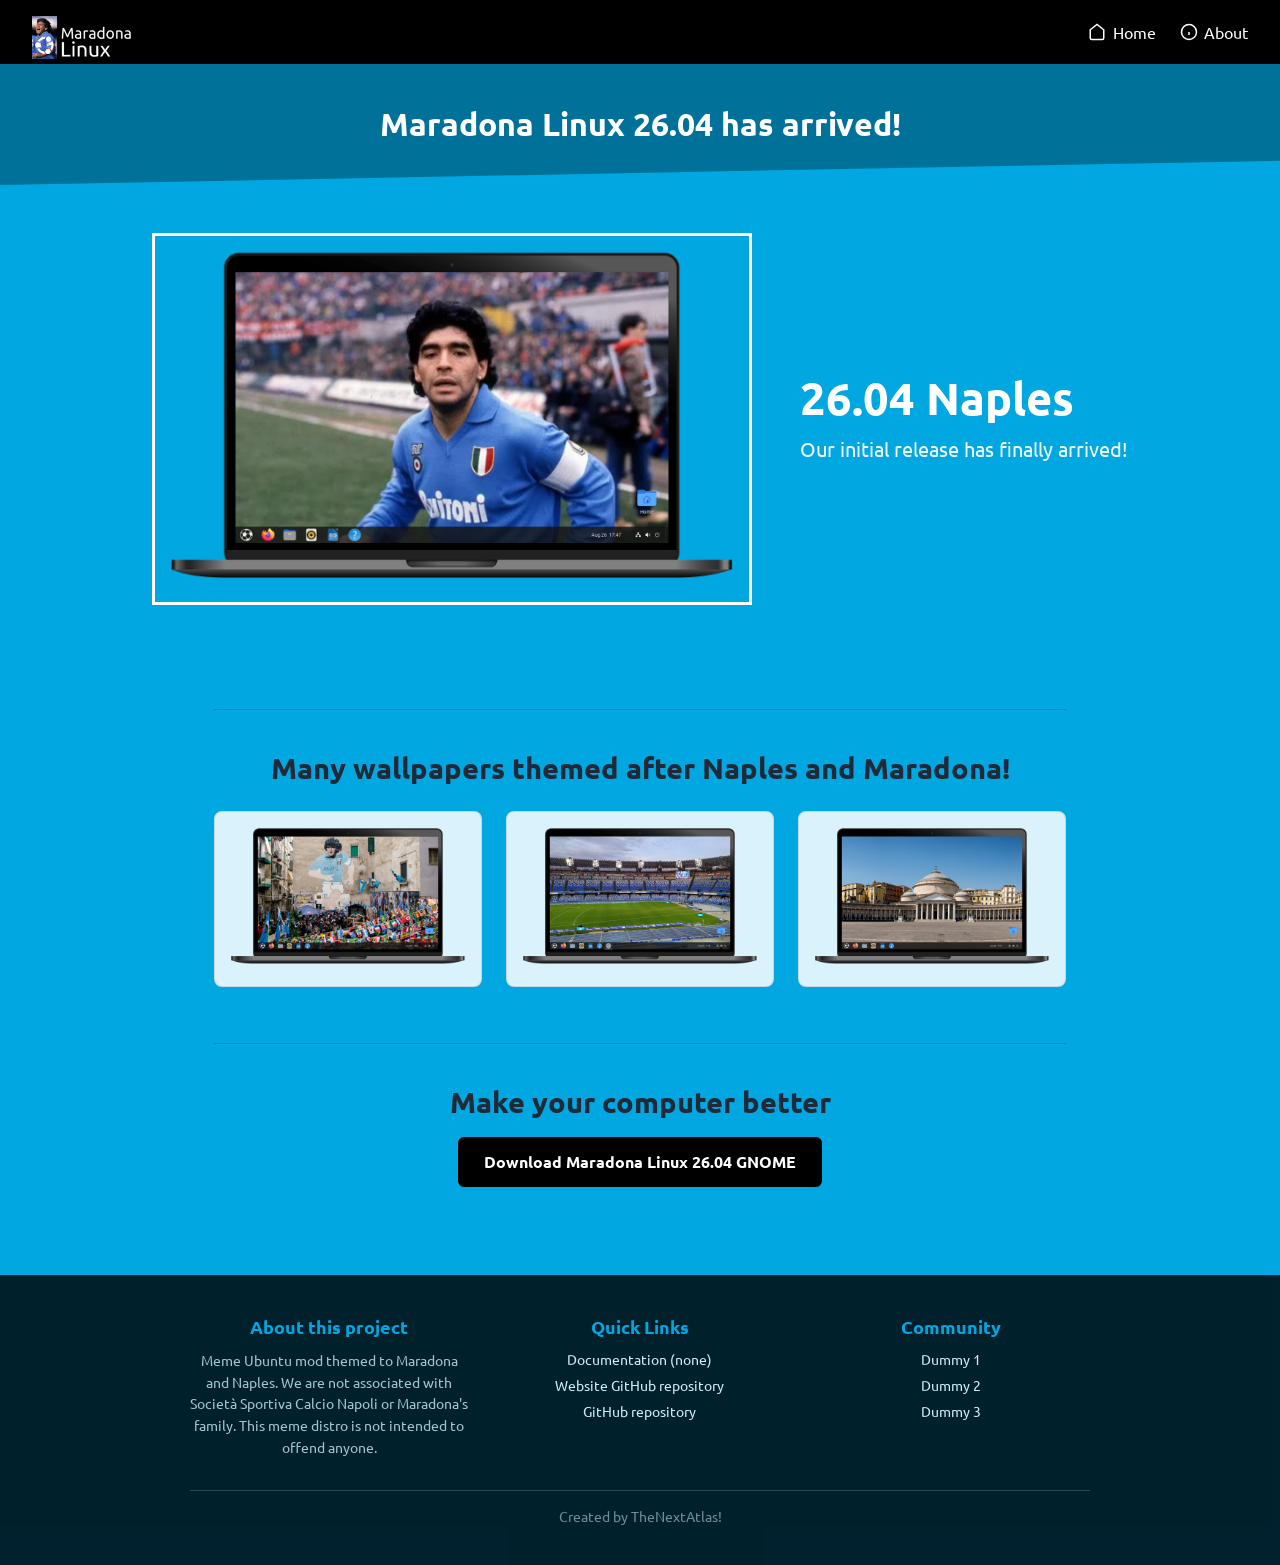
<file: index.html>
<!DOCTYPE html>
<html lang="en">
<head>
  <meta charset="UTF-8">
  <meta name="viewport" content="width=device-width, initial-scale=1.0">
  <title>Maradona Linux / Home</title>
  <link rel="stylesheet" href="css/style.css">
</head>
<body>

  <nav class="navbar">
    <a href="index.html" class="brand">
      <img src="logo.png" alt="Logo" class="brand-logo">
    </a>
    <ul class="nav-links">
      <li>
        <a href="/">
          <svg width="18" height="18" viewBox="0 0 24 24" fill="none" stroke="currentColor" stroke-width="2"><path d="M3 9l9-7 9 7v11a2 2 0 0 1-2 2H5a2 2 0 0 1-2-2z"/></svg>
          Home
        </a>
      </li>
      <li>
        <a href="about.html">
          <svg width="18" height="18" viewBox="0 0 24 24" fill="none" stroke="currentColor" stroke-width="2"><circle cx="12" cy="12" r="10"/><line x1="12" y1="16" x2="12" y2="12"/><line x1="12" y1="8" x2="12.01" y2="8"/></svg>
          About
        </a>
       </li>
        </ul>
    </nav>

  <div class="hero-banner">
    <h1>Maradona Linux 26.04 has arrived!</h1>
  </div>

  <section class="hero-intro">
    <div class="hero-intro-content">
      <div class="intro-box">
          <img src="images/home_screenshot.png" alt="Desktop Preview 1">
      </div>
      <div class="intro-text-side">
        <h2 class="intro-title">26.04 Naples</h2>
        <p class="intro-subtitle">Our initial release has finally arrived!</p>
      </div>
    </div>
  </section>

  <main class="container">
     <hr>
    <section class="section">
      <h2 class="section-title">Many wallpapers themed after Naples and Maradona!</h2>
      
      <div class="gallery-grid">
        <div class="gallery-item">
          <img src="images/home_screenshot1.png" alt="Desktop Preview 1">
        </div>
        <div class="gallery-item">
          <img src="images/home_screenshot2.png" alt="Desktop Preview 2">
        </div>
        <div class="gallery-item">
          <img src="images/home_screenshot3.png" alt="Desktop Preview 3">
        </div>
      </div>
    </section>

    <hr>

    <section class="section">
      <h2 class="section-title">Make your computer better</h2>
      
      <div class="btn-group">
        <a href="https://archive.org/details/maradonalinux-26.04" class="btn-primary">Download Maradona Linux 26.04 GNOME</a>
      </div>
    </section>
  </main>

  <footer class="site-footer">
    <div class="footer-container">
      <div class="footer-col">
        <h4>About this project</h4>
        <p>Meme Ubuntu mod themed to Maradona and Naples. We are not associated with Società Sportiva Calcio Napoli or Maradona's family. This meme distro is not intended to offend anyone.</p>
      </div>
      <div class="footer-col">
        <h4>Quick Links</h4>
        <ul>
          <li><a href="#">Documentation (none)</a></li>
          <li><a href="#">Website GitHub repository</a></li>
          <li><a href="https://github.com/maradona-linux/MaradonaLinux">GitHub repository</a></li>
        </ul>
      </div>
      <div class="footer-col">
        <h4>Community</h4>
        <ul>
          <li><a href="#">Dummy 1</a></li>
          <li><a href="#">Dummy 2</a></li>
          <li><a href="#">Dummy 3</a></li>
        </ul>
      </div>
    </div>
    <div class="footer-bottom">
      <p>Created by TheNextAtlas!</p>
    </div>
  </footer>

</body>
</html>
</file>
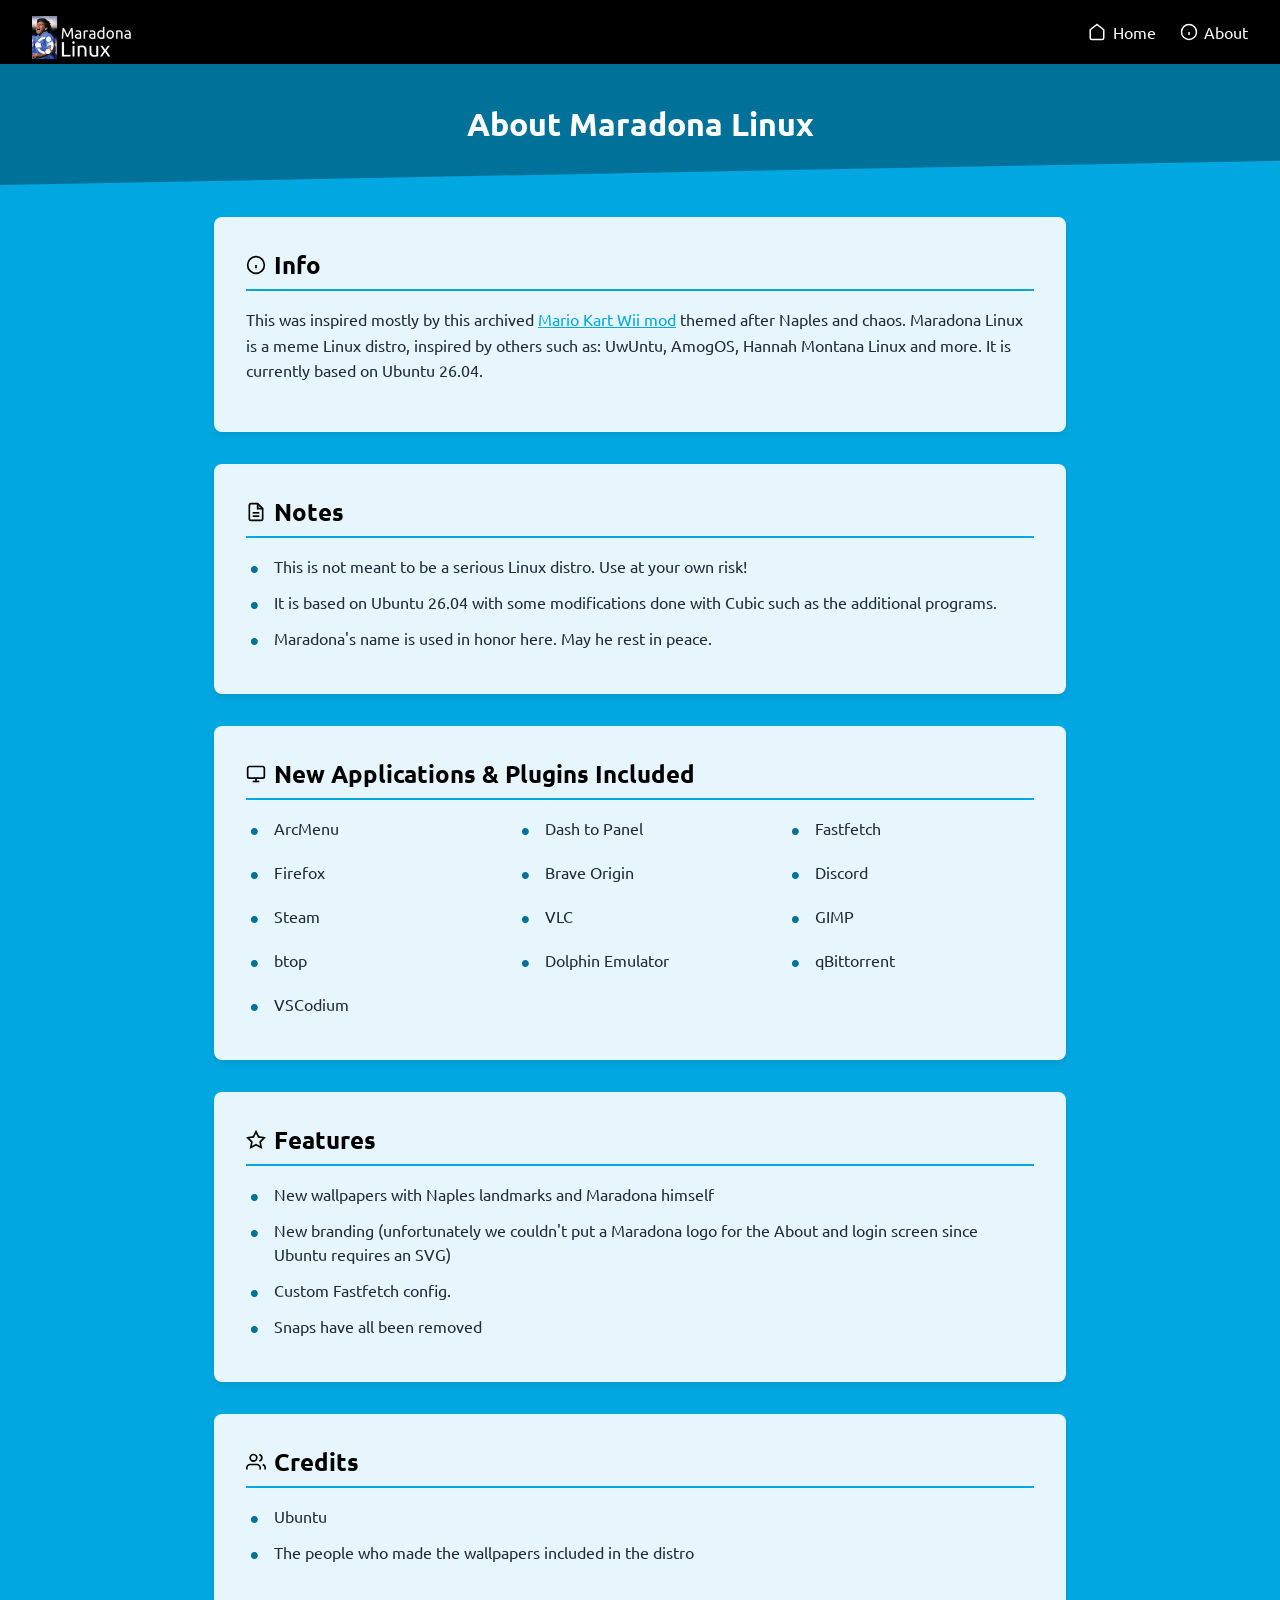
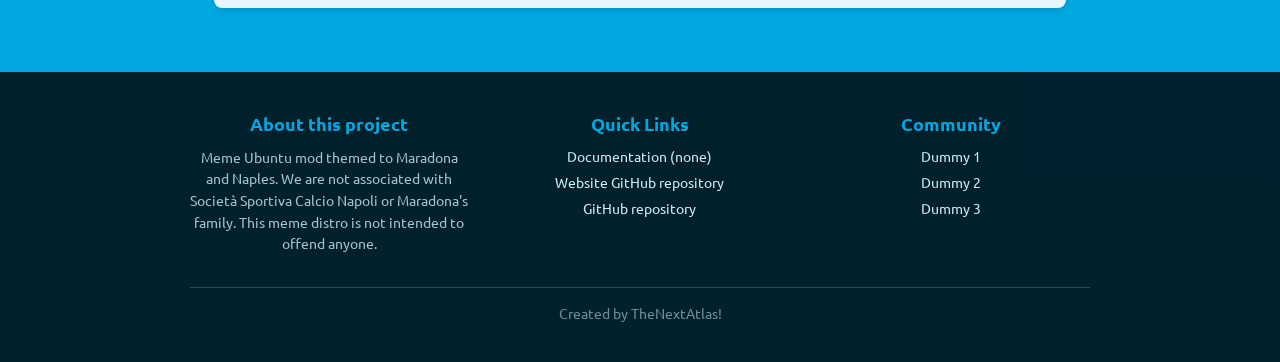
<file: about.html>
<!DOCTYPE html>
<html lang="en">
<head>
  <meta charset="UTF-8">
  <meta name="viewport" content="width=device-width, initial-scale=1.0">
  <title>Maradona Linux / About</title>
  <link rel="stylesheet" href="css/style-info.css">
</head>
<body>

  <nav class="navbar">
    <a href="index.html" class="brand">
      <img src="logo.png" alt="Logo" class="brand-logo">
    </a>
    <ul class="nav-links">
      <li>
        <a href="/">
          <svg width="18" height="18" viewBox="0 0 24 24" fill="none" stroke="currentColor" stroke-width="2"><path d="M3 9l9-7 9 7v11a2 2 0 0 1-2 2H5a2 2 0 0 1-2-2z"/></svg>
          Home
        </a>
      </li>
      <li>
        <a href="about.html">
          <svg width="18" height="18" viewBox="0 0 24 24" fill="none" stroke="currentColor" stroke-width="2"><circle cx="12" cy="12" r="10"/><line x1="12" y1="16" x2="12" y2="12"/><line x1="12" y1="8" x2="12.01" y2="8"/></svg>
          About
        </a>
       </li>
        </ul>
    </nav>

  <div class="hero-banner">
    <h1>About Maradona Linux</h1>
  </div>

  <main class="container">

    <div class="section-card">
      <h2 class="section-title">
        <svg width="20" height="20" viewBox="0 0 24 24" fill="none" stroke="currentColor" stroke-width="2"><circle cx="12" cy="12" r="10"/><line x1="12" y1="16" x2="12" y2="12"/><line x1="12" y1="8" x2="12.01" y2="8"/></svg>
        Info
      </h2>
      <p>This was inspired mostly by this archived <a href="https://archive.org/details/maradona-kart-oui_202604">Mario Kart Wii mod</a> themed after Naples and chaos.
Maradona Linux is a meme Linux distro, inspired by others such as: UwUntu, AmogOS, Hannah Montana Linux and more. It is currently based on Ubuntu 26.04.</p>
    </div>

    <div class="section-card">
      <h2 class="section-title">
        <svg width="20" height="20" viewBox="0 0 24 24" fill="none" stroke="currentColor" stroke-width="2"><path d="M14 2H6a2 2 0 0 0-2 2v16a2 2 0 0 0 2 2h12a2 2 0 0 0 2-2V8z"/><polyline points="14 2 14 8 20 8"/><line x1="16" y1="13" x2="8" y2="13"/><line x1="16" y1="17" x2="8" y2="17"/></svg>
        Notes
      </h2>
      <ul class="info-list">
        <li>This is not meant to be a serious Linux distro. Use at your own risk!</li>
        <li>It is based on Ubuntu 26.04 with some modifications done with Cubic such as the additional programs.</li>
        <li>Maradona's name is used in honor here. May he rest in peace.</li>
      </ul>
    </div>

    <div class="section-card">
      <h2 class="section-title">
        <svg width="20" height="20" viewBox="0 0 24 24" fill="none" stroke="currentColor" stroke-width="2"><rect x="2" y="3" width="20" height="14" rx="2" ry="2"/><line x1="8" y1="21" x2="16" y2="21"/><line x1="12" y1="17" x2="12" y2="21"/></svg>
        New Applications & Plugins Included
      </h2>
      <ul class="info-list grid-list">
        <li>ArcMenu</li>
        <li>Dash to Panel</li>
        <li>Fastfetch</li>
        <li>Firefox</li>
        <li>Brave Origin</li>
        <li>Discord</li>
        <li>Steam</li>
        <li>VLC</li>
        <li>GIMP</li>
        <li>btop</li>
        <li>Dolphin Emulator</li>
        <li>qBittorrent</li>
        <li>VSCodium</li>
      </ul>
    </div>

    <div class="section-card">
      <h2 class="section-title">
        <svg width="20" height="20" viewBox="0 0 24 24" fill="none" stroke="currentColor" stroke-width="2"><polygon points="12 2 15.09 8.26 22 9.27 17 14.14 18.18 21.02 12 17.77 5.82 21.02 7 14.14 2 9.27 8.91 8.26 12 2"/></svg>
        Features
      </h2>
      <ul class="info-list">
        <li>New wallpapers with Naples landmarks and Maradona himself</li>
        <li>New branding (unfortunately we couldn't put a Maradona logo for the About and login screen since Ubuntu requires an SVG)</li>
        <li>Custom Fastfetch config.</li>
        <li>Snaps have all been removed</li>
      </ul>
    </div>

    <div class="section-card">
      <h2 class="section-title">
        <svg width="20" height="20" viewBox="0 0 24 24" fill="none" stroke="currentColor" stroke-width="2"><path d="M17 21v-2a4 4 0 0 0-4-4H5a4 4 0 0 0-4 4v2"/><circle cx="9" cy="7" r="4"/><path d="M23 21v-2a4 4 0 0 0-3-3.87"/><path d="M16 3.13a4 4 0 0 1 0 7.75"/></svg>
        Credits
      </h2>
      <ul class="info-list">
        <li>Ubuntu</li>
        <li>The people who made the wallpapers included in the distro</li>
      </ul>
    </div>

  </main>

   <footer class="site-footer">
    <div class="footer-container">
      <div class="footer-col">
        <h4>About this project</h4>
        <p>Meme Ubuntu mod themed to Maradona and Naples. We are not associated with Società Sportiva Calcio Napoli or Maradona's family. This meme distro is not intended to offend anyone.</p>
      </div>
      <div class="footer-col">
        <h4>Quick Links</h4>
        <ul>
          <li><a href="#">Documentation (none)</a></li>
          <li><a href="#">Website GitHub repository</a></li>
          <li><a href="https://github.com/maradona-linux/MaradonaLinux">GitHub repository</a></li>
        </ul>
      </div>
      <div class="footer-col">
        <h4>Community</h4>
        <ul>
          <li><a href="#">Dummy 1</a></li>
          <li><a href="#">Dummy 2</a></li>
          <li><a href="#">Dummy 3</a></li>
        </ul>
      </div>
    </div>
    <div class="footer-bottom">
      <p>Created by TheNextAtlas!</p>
    </div>
  </footer>

</body>
</html>
</file>
<file: css/style.css>
@import url('https://fonts.googleapis.com/css2?family=Ubuntu:ital,wght@0,300;0,400;0,500;0,700;1,300;1,400;1,500;1,700&display=swap');
:root {
  --primary-color: #01A7E1;
  --dark-accent: #007299;
  --navbar-bg: #000000;
  --text-dark: #1f2937;
  --text-light: #ffffff;
  --card-bg: rgba(255, 255, 255, 0.85);
}

* {
  box-sizing: border-box;
  margin: 0;
  padding: 0;
}

body {
  font-family: 'Ubuntu', system-ui, -apple-system, sans-serif;  background-color: var(--primary-color);
  color: var(--text-dark);
  min-height: 100vh;
  display: flex;
  flex-direction: column;
}

.navbar {
  background-color: var(--navbar-bg);
  padding: 1rem 2rem;
  display: flex;
  justify-content: space-between;
  align-items: center;
}

.brand {
  height: 32px;
  width: auto;
  display: block;
}

.brand img {
  height: 43px;
  width: auto;
  object-fit: contain;
}

.nav-links {
  display: flex;
  list-style: none;
  gap: 1.5rem;
}

.nav-links a {
  color: var(--text-light);
  text-decoration: none;
  display: flex;
  align-items: center;
  gap: 0.4rem;
}

.hero-banner {
  background-color: var(--dark-accent);
  color: var(--text-light);
  padding: 2.5rem 1rem;
  text-align: center;
  clip-path: polygon(0 0, 100% 0, 100% 80%, 0 100%);
}

.hero-banner h1 {
  font-size: 2rem;
  font-weight: 700;
}

.hero-intro {
  padding: 3rem 1.5rem 2rem;
  max-width: 1100px;
  margin: 0 auto;
}

.hero-intro-content {
  display: flex;
  align-items: center;
  gap: 3rem; 
}

.intro-box {
  flex: 2;
  max-width: 600px;
  border: 3px solid #ffffff;
  padding: 1rem;
  box-sizing: border-box;
}

.intro-box img {
  width: 100%;
  height: auto;
  display: block;
  object-fit: contain;
}

.intro-text-side {
  flex: 1;
  color: #ffffff;
}

.intro-title {
  font-size: 2.8rem;
  font-weight: 800;
  line-height: 1.1;
  margin-bottom: 0.75rem;
}

.intro-subtitle {
  font-size: 1.25rem; 
  opacity: 0.95;
  line-height: 1.4;
}

@media (max-width: 600px) {
  .hero-intro-content {
    flex-direction: column;
    align-items: stretch;
  }
}

.site-footer {
  background-color: #000000;
  color: #ffffff;
  padding: 2.5rem 1.5rem;
  margin-top: auto;
}

.footer-container {
  max-width: 900px;
  margin: 0 auto;
  display: grid;
  grid-template-columns: repeat(auto-fit, minmax(200px, 1fr));
  gap: 2rem;
}

.footer-col h4 {
  font-size: 1.1rem;
  margin-bottom: 0.75rem;
  color: #01A7E1;
}

.footer-col p {
  font-size: 0.9rem;
  line-height: 1.5;
  color: #cccccc;
}

.footer-col ul {
  list-style: none;
}

.footer-col ul li {
  margin-bottom: 0.5rem;
}

.footer-col ul li a {
  color: #ffffff;
  text-decoration: none;
  font-size: 0.9rem;
}

.footer-col ul li a:hover {
  text-decoration: underline;
}

.footer-bottom {
  max-width: 900px;
  margin: 2rem auto 0;
  padding-top: 1rem;
  border-top: 1px solid #333333;
  text-align: center;
  font-size: 0.85rem;
  color: #888888;
}

.container {
  max-width: 900px;
  margin: 0 auto;
  padding: 2rem 1.5rem;
  text-align: center;
}

.section {
  margin-bottom: 3.5rem;
}

.section-title {
  font-size: 1.8rem;
  margin-bottom: 0.5rem;
  color: var(--text-dark);
}

.section-subtitle {
  font-size: 1.05rem;
  margin-bottom: 1.5rem;
  opacity: 0.9;
}

.gallery-grid {
  display: grid;
  grid-template-columns: repeat(auto-fit, minmax(220px, 1fr));
  gap: 1.5rem;
  margin-top: 1.5rem;
}

.gallery-item {
  background: var(--card-bg);
  padding: 1rem;
  border-radius: 8px;
  border: 1px solid rgba(0, 0, 0, 0.1);
}

.gallery-item img {
  width: 100%;
  height: auto;
  border-radius: 4px;
}

.icon-row {
  display: flex;
  justify-content: center;
  align-items: center;
  flex-wrap: wrap;
  gap: 1.5rem;
  margin: 1.5rem 0;
}

.app-icon {
  width: 56px;
  height: 56px;
  background-color: #ffffff;
  border-radius: 12px;
  display: flex;
  align-items: center;
  justify-content: center;
  box-shadow: 0 4px 6px rgba(0, 0, 0, 0.1);
}

.showcase-grid {
  display: grid;
  grid-template-columns: 1fr 1fr;
  gap: 2rem;
  align-items: center;
  text-align: left;
  margin-top: 2rem;
}

@media (max-width: 768px) {
  .showcase-grid {
    grid-template-columns: 1fr;
    text-align: center;
  }
}

.showcase-image img {
  width: 100%;
  height: auto;
}

.disclaimer {
  font-size: 0.85rem;
  margin-top: 0.75rem;
  opacity: 0.8;
}

.btn-group {
  display: flex;
  justify-content: center;
  gap: 1rem;
  flex-wrap: wrap;
  margin-top: 1rem;
}

.btn-primary {
  display: inline-flex;
  align-items: center;
  gap: 0.5rem;
  background-color: var(--navbar-bg);
  color: var(--text-light);
  padding: 0.8rem 1.5rem;
  border-radius: 6px;
  text-decoration: none;
  font-weight: 600;
  border: 2px solid var(--navbar-bg);
  transition: opacity 0.2s;
}

.btn-primary:hover {
  opacity: 0.9;
}

hr {
  border: 0;
  height: 1px;
  background-color: rgba(0, 0, 0, 0.15);
  margin: 2.5rem 0;
}

footer {
  margin-top: auto;
  padding: 1.5rem;
  text-align: center;
  font-size: 0.9rem;
  opacity: 0.8;
}
</file>
<file: css/style-info.css>
@import url('https://fonts.googleapis.com/css2?family=Ubuntu:ital,wght@0,300;0,400;0,500;0,700;1,300;1,400;1,500;1,700&display=swap');
:root {
  --primary-color: #01A7E1;
  --dark-accent: #007299;
  --navbar-bg: #000000;
  --text-dark: #1f2937;
  --text-light: #ffffff;
  --card-bg: rgba(255, 255, 255, 0.9);
}

* {
  box-sizing: border-box;
  margin: 0;
  padding: 0;
}

a {
    color: #01A7E1; 
}

body {
  font-family: 'Ubuntu', system-ui, -apple-system, sans-serif;  background-color: var(--primary-color);
  color: var(--text-dark);
  min-height: 100vh;
  display: flex;
  flex-direction: column;
}

.navbar {
  background-color: var(--navbar-bg);
  padding: 1rem 2rem;
  display: flex;
  justify-content: space-between;
  align-items: center;
}

.brand {
  height: 32px;
  width: auto;
  display: block;
}

.brand img {
  height: 43px;
  width: auto;
  object-fit: contain;
}

.nav-links {
  display: flex;
  list-style: none;
  gap: 1.5rem;
}

.nav-links a {
  color: var(--text-light);
  text-decoration: none;
  display: flex;
  align-items: center;
  gap: 0.4rem;
}

.hero-banner {
  background-color: var(--dark-accent);
  color: var(--text-light);
  padding: 2.5rem 1rem;
  text-align: center;
  clip-path: polygon(0 0, 100% 0, 100% 80%, 0 100%);
}

.container {
  max-width: 900px;
  margin: 0 auto;
  padding: 2rem 1.5rem;
}

.section-card {
  background-color: var(--card-bg);
  padding: 2rem;
  border-radius: 8px;
  margin-bottom: 2rem;
  box-shadow: 0 4px 6px rgba(0, 0, 0, 0.08);
}

.section-title {
  font-size: 1.5rem;
  margin-bottom: 1rem;
  color: #000000;
  border-bottom: 2px solid var(--primary-color);
  padding-bottom: 0.5rem;
  display: flex;
  align-items: center;
  gap: 0.5rem;
}

.section-card p {
  line-height: 1.6;
  margin-bottom: 1rem;
}

.info-list {
  list-style: none;
  padding-left: 0;
}

.info-list li {
  position: relative;
  padding-left: 1.75rem;
  margin-bottom: 0.75rem;
  line-height: 1.5;
}

.info-list li::before {
  content: "•";
  color: var(--dark-accent);
  font-weight: bold;
  font-size: 1.5rem;
  position: absolute;
  left: 0.25rem;
  top: -0.2rem;
}

.grid-list {
  display: grid;
  grid-template-columns: repeat(auto-fit, minmax(200px, 1fr));
  gap: 0.5rem 1.5rem;
}

.btn-primary {
  display: inline-flex;
  align-items: center;
  gap: 0.5rem;
  background-color: var(--navbar-bg);
  color: var(--text-light);
  padding: 0.8rem 1.8rem;
  border-radius: 6px;
  text-decoration: none;
  font-weight: 600;
  transition: opacity 0.2s;
}

.btn-primary:hover {
  opacity: 0.85;
}

footer {
  margin-top: auto;
  padding: 1.5rem;
  text-align: center;
  font-size: 0.9rem;
  opacity: 0.8;
}

.site-footer {
  background-color: #000000;
  color: #ffffff;
  padding: 2.5rem 1.5rem;
  margin-top: auto;
}

.footer-container {
  max-width: 900px;
  margin: 0 auto;
  display: grid;
  grid-template-columns: repeat(auto-fit, minmax(200px, 1fr));
  gap: 2rem;
}

.footer-col h4 {
  font-size: 1.1rem;
  margin-bottom: 0.75rem;
  color: #01A7E1;
}

.footer-col p {
  font-size: 0.9rem;
  line-height: 1.5;
  color: #cccccc;
}

.footer-col ul {
  list-style: none;
}

.footer-col ul li {
  margin-bottom: 0.5rem;
}

.footer-col ul li a {
  color: #ffffff;
  text-decoration: none;
  font-size: 0.9rem;
}

.footer-col ul li a:hover {
  text-decoration: underline;
}

.footer-bottom {
  max-width: 900px;
  margin: 2rem auto 0;
  padding-top: 1rem;
  border-top: 1px solid #333333;
  text-align: center;
  font-size: 0.85rem;
  color: #888888;
}
</file>
